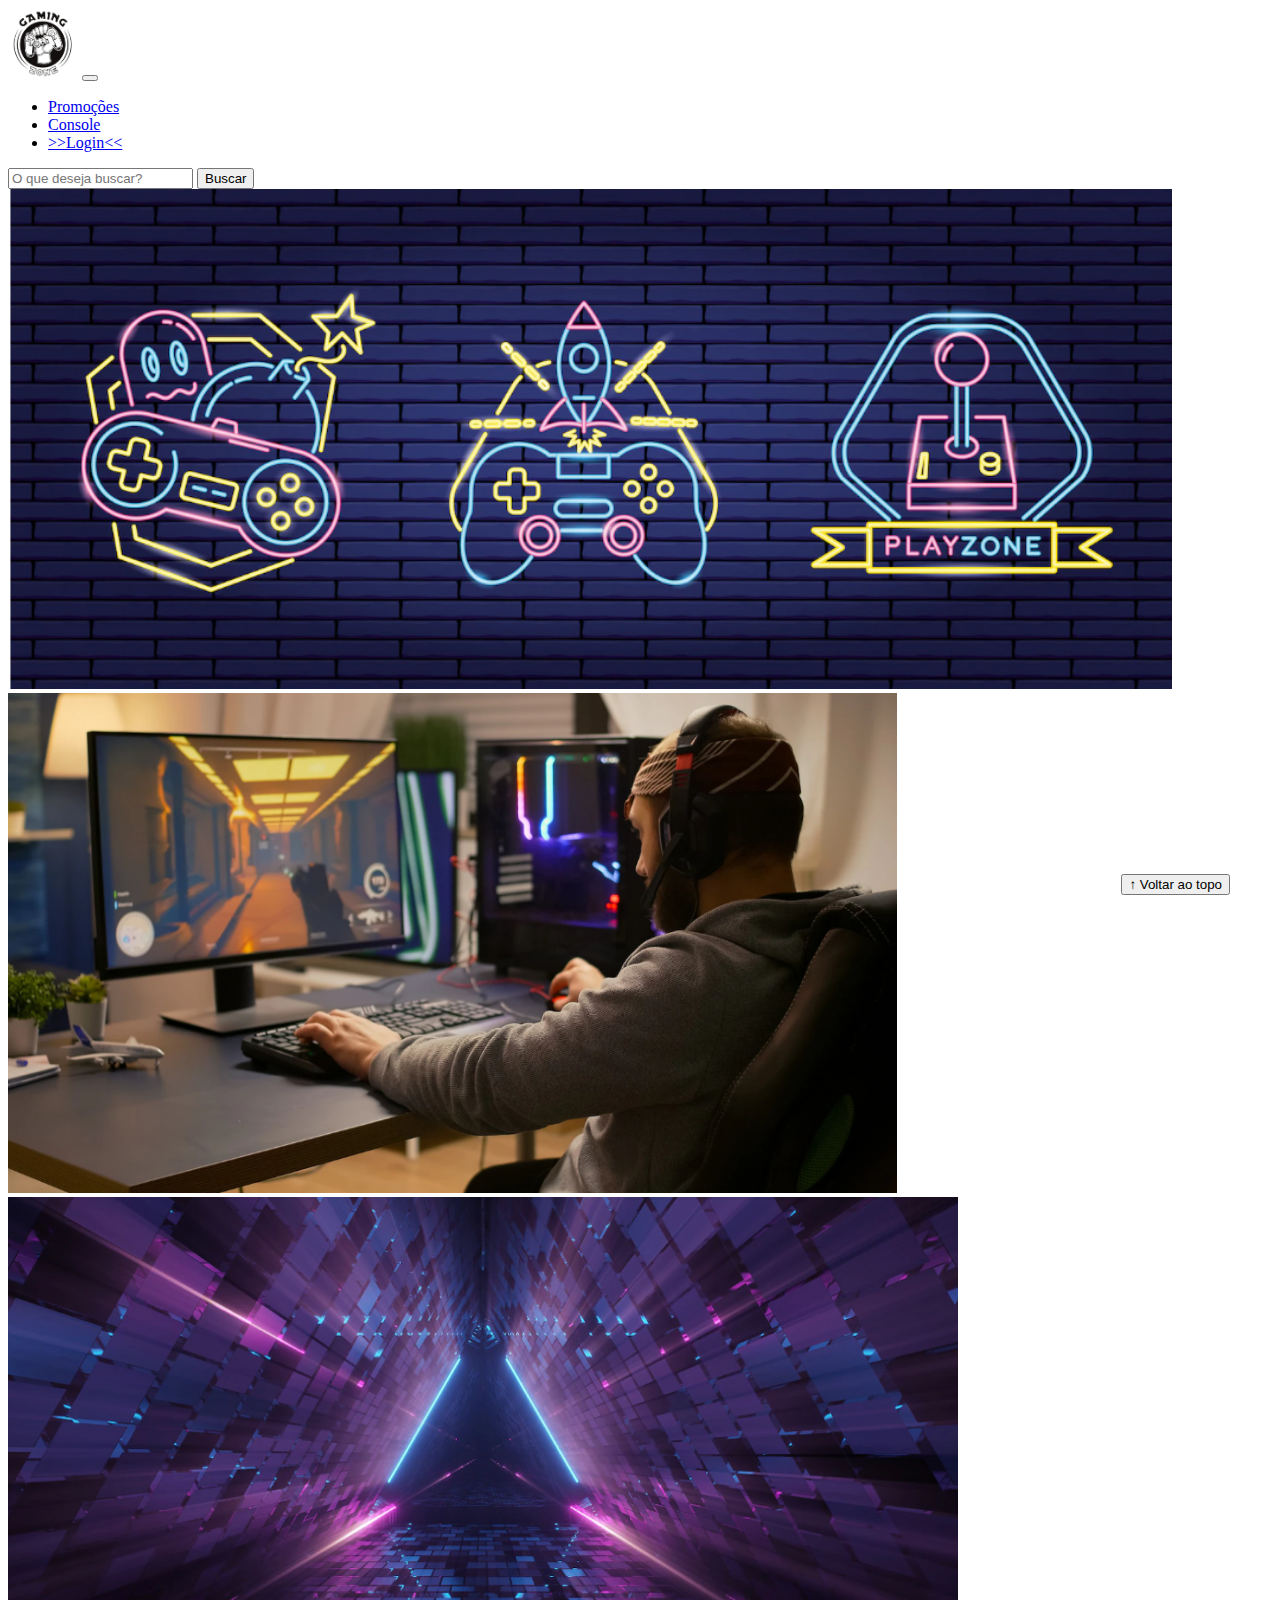
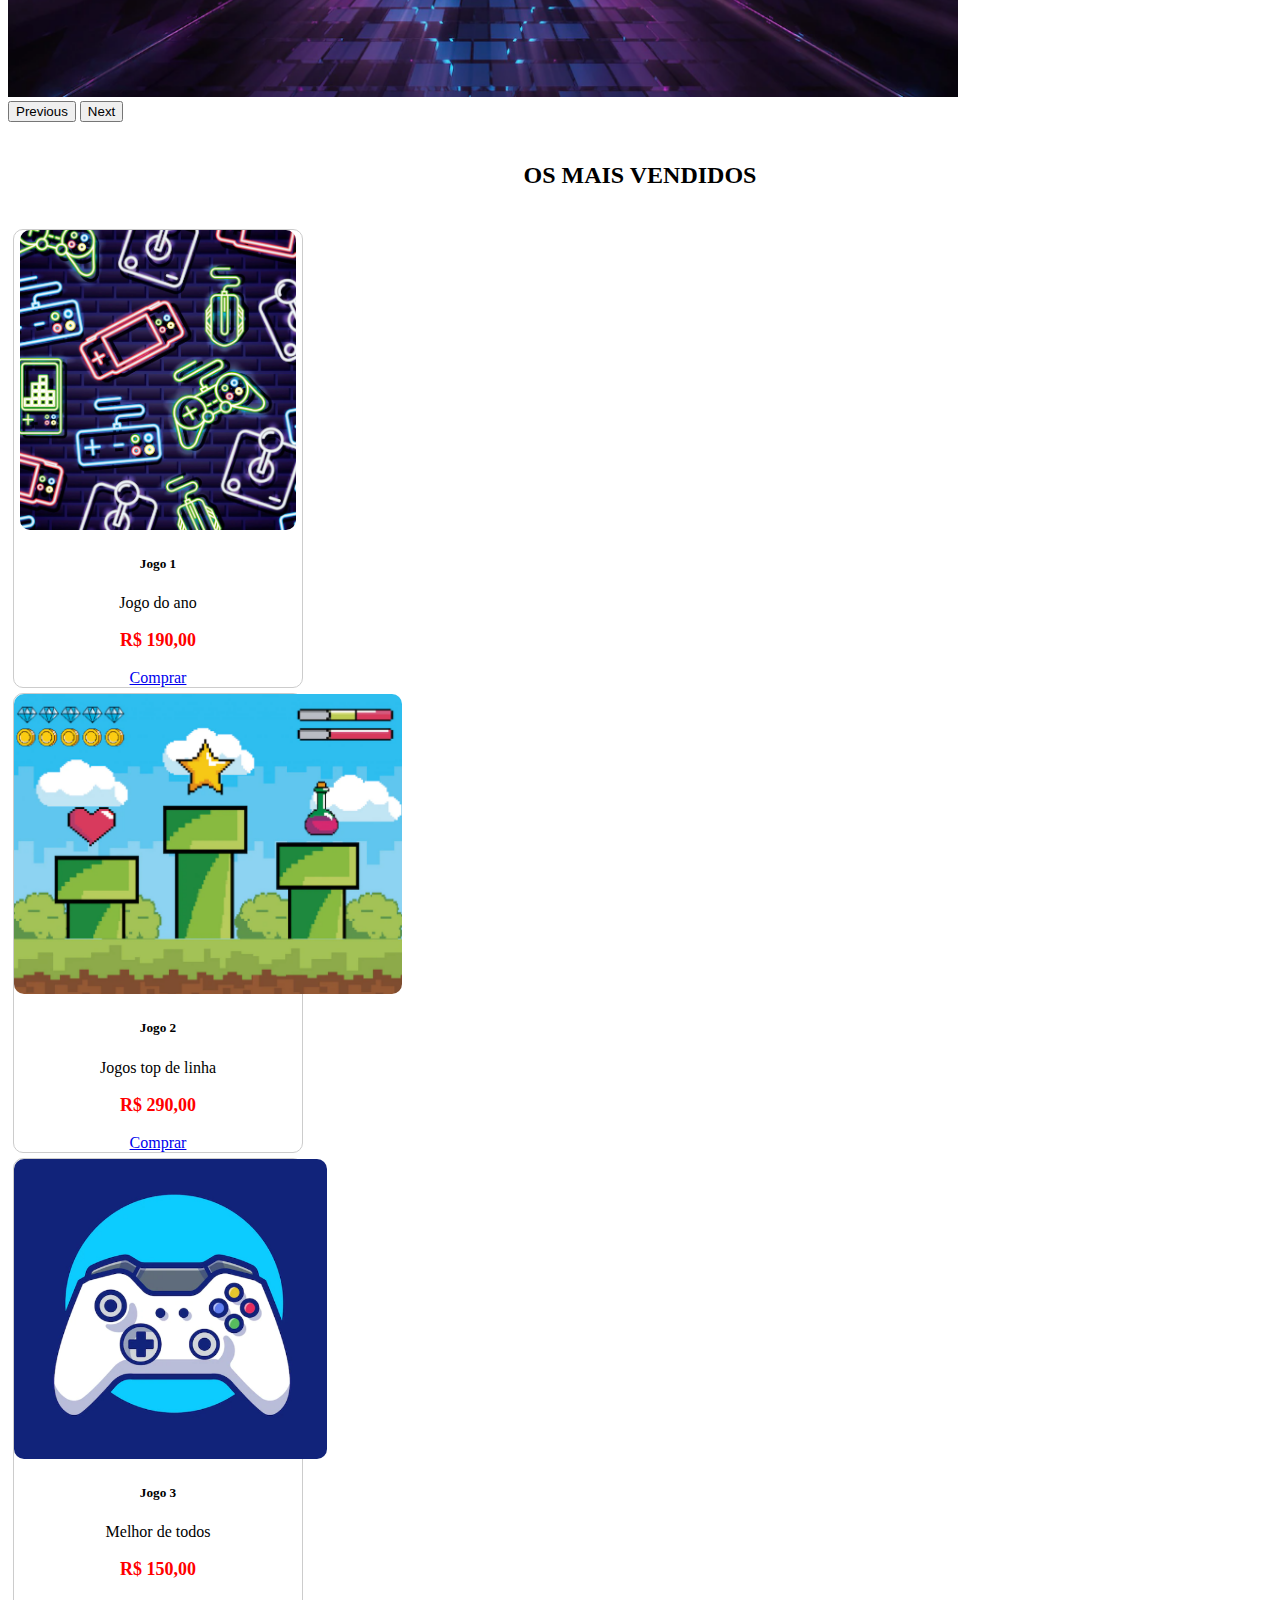
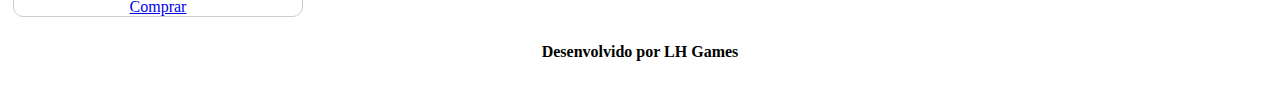
<file: atividadeCFE - inicial para atividade/index.html>
<!DOCTYPE html>
<html lang="pt-br">

<head>
  <meta charset="UTF-8">
  <meta http-equiv="X-UA-Compatible" content="IE=edge">
  <meta name="viewport" content="width=device-width, initial-scale=1.0">
  <title>LH Games</title>

  <link href="https://cdn.jsdelivr.net/npm/bootstrap@5.2.2/dist/css/bootstrap.min.css" rel="stylesheet"
    integrity="sha384-Zenh87qX5JnK2Jl0vWa8Ck2rdkQ2Bzep5IDxbcnCeuOxjzrPF/et3URy9Bv1WTRi" crossorigin="anonymous">

  <link rel="stylesheet" href="css/estilo.css">



</head>

<body>
  <header>
    <nav class="navbar navbar-expand-lg bg-body-tertiary">
      <div class="container-fluid">
        <a class="navbar-brand" href="index.html"><img src="img/logo.png"></a>
        <button class="navbar-toggler" type="button" data-bs-toggle="collapse" data-bs-target="#navbarSupportedContent" aria-controls="navbarSupportedContent" aria-expanded="false" aria-label="Toggle navigation">
          <span class="navbar-toggler-icon"></span>
        </button>
        <div class="collapse navbar-collapse" id="navbarSupportedContent">
          <ul class="navbar-nav me-auto mb-2 mb-lg-0">
            <li class="nav-item">
              <a class="nav-link active" aria-current="page" href="#">Promoções</a>
            </li>
            <li class="nav-item">
              <a class="nav-link" href="#">Console</a>
            </li>
            <li class="nav-item">
              <a class="nav-link" href="login.html">>>Login<<</a>
            </li>
          </ul>
          <form class="d-flex" role="search">
            <input class="form-control me-2" type="search" placeholder="O que deseja buscar?" aria-label="Search">
            <button class="btn btn-outline-success" type="submit">Buscar</button>
          </form>
        </div>
      </div>
    </nav>
  </header>

  <main>



    <section id="section-banners" class="container-fluid">

      <div id="carouselExample" class="carousel slide">
        <div class="carousel-inner">
          <div class="carousel-item active">
            <img src="img/banner1.PNG" class="d-block w-100" alt="Venha comprar na nossa loja!">
          </div>
          <div class="carousel-item">
            <img src="img/banner2.PNG" class="d-block w-100" alt="Promoção de produtos">
          </div>
          <div class="carousel-item">
            <img src="img/banner3.PNG" class="d-block w-100" alt="Várias novidades de produtos">
          </div>
        </div>
        <button class="carousel-control-prev" type="button" data-bs-target="#carouselExample" data-bs-slide="prev">
          <span class="carousel-control-prev-icon" aria-hidden="true"></span>
          <span class="visually-hidden">Previous</span>
        </button>
        <button class="carousel-control-next" type="button" data-bs-target="#carouselExample" data-bs-slide="next">
          <span class="carousel-control-next-icon" aria-hidden="true"></span>
          <span class="visually-hidden">Next</span>
        </button>
      </div>

    
    
    
    
    </section>
    <section id="section-vendidos" class="container-fluid">

      <h2>OS MAIS VENDIDOS</h2>

     <div class="card-group">
        <div class="card" style="width: 18rem;">
          <img src="img/jogo1.PNG" class="card-img-top" alt="Jogo de aventura">
          <div class="card-body">
            <h5 class="card-title">Jogo 1</h5>
            <p class="card-text">Jogo do ano</p>
            <p class="preco">R$ 190,00</p>
            <a href="#" class="btn btn-primary">Comprar</a>
          </div>
        </div>
        
        <div class="card" style="width: 18rem;">
          <img src="img/jogo2.PNG" class="card-img-top" alt="Jogo de corrida">
          <div class="card-body">
            <h5 class="card-title">Jogo 2</h5>
            <p class="card-text">Jogos top de linha</p>
            <p class="preco">R$ 290,00</p>
            <a href="#" class="btn btn-primary">Comprar</a>
          </div>
        </div>

        <div class="card" style="width: 18rem;">
          <img src="img/jogo3.PNG" class="card-img-top" alt="Jogo de aventura">
          <div class="card-body">
            <h5 class="card-title">Jogo 3</h5>
            <p class="card-text">Melhor de todos</p>
            <p class="preco">R$ 150,00</p>
            <a href="#" class="btn btn-primary">Comprar</a>
          </div>
        </div>
    </div>
    </section>


  </main>

  <footer>
    <p>Desenvolvido por LH Games</p>
  </footer>

  <button id="voltar-topo" type="button" class="btn btn-outline-primary" onclick="topo()">&uarr; Voltar ao topo</button>

  <script src="js/script.js"></script>
  <script src="https://cdn.jsdelivr.net/npm/bootstrap@5.2.2/dist/js/bootstrap.bundle.min.js"
    integrity="sha384-OERcA2EqjJCMA+/3y+gxIOqMEjwtxJY7qPCqsdltbNJuaOe923+mo//f6V8Qbsw3"
    crossorigin="anonymous"></script>

</body>

</html>
</file>
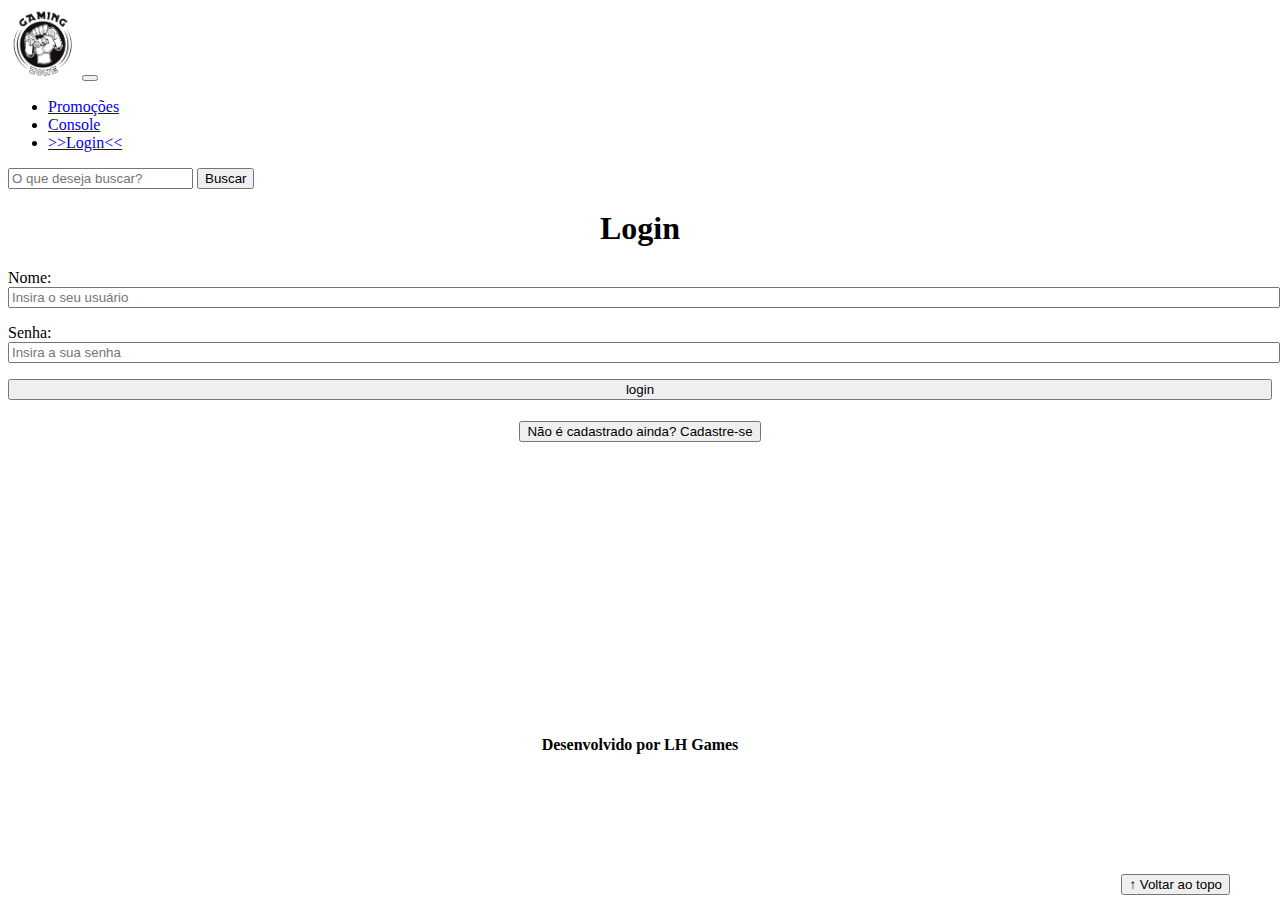
<file: atividadeCFE - inicial para atividade/login.html>
<!DOCTYPE html>
<html lang="pt-br">

<head>
    <meta charset="UTF-8">
    <meta http-equiv="X-UA-Compatible" content="IE=edge">
    <meta name="viewport" content="width=device-width, initial-scale=1.0">
    <title>LH Games - login</title>
    <link href="https://cdn.jsdelivr.net/npm/bootstrap@5.2.2/dist/css/bootstrap.min.css" rel="stylesheet"
        integrity="sha384-Zenh87qX5JnK2Jl0vWa8Ck2rdkQ2Bzep5IDxbcnCeuOxjzrPF/et3URy9Bv1WTRi" crossorigin="anonymous">
    <link rel="stylesheet" href="css/estilo.css">
</head>

<body>
    <header>
        <nav class="navbar navbar-expand-lg bg-body-tertiary">
            <div class="container-fluid">
              <a class="navbar-brand" href="index.html"><img src="img/logo.png"></a>
              <button class="navbar-toggler" type="button" data-bs-toggle="collapse" data-bs-target="#navbarSupportedContent" aria-controls="navbarSupportedContent" aria-expanded="false" aria-label="Toggle navigation">
                <span class="navbar-toggler-icon"></span>
              </button>
              <div class="collapse navbar-collapse" id="navbarSupportedContent">
                <ul class="navbar-nav me-auto mb-2 mb-lg-0">
                  <li class="nav-item">
                    <a class="nav-link active" aria-current="page" href="#">Promoções</a>
                  </li>
                  <li class="nav-item">
                    <a class="nav-link" href="#">Console</a>
                  </li>
                  <li class="nav-item">
                    <a class="nav-link" href="login.html">>>Login<<</a>
                  </li>
                </ul>
                <form class="d-flex" role="search">
                  <input class="form-control me-2" type="search" placeholder="O que deseja buscar?" aria-label="Search">
                  <button class="btn btn-outline-success" type="submit">Buscar</button>
                </form>
              </div>
            </div>
          </nav>  
    </header>

    <main>
        <section id="section-login">
            <h1>Login</h1>
            <div class="d-flex justify-content-center">
                <form method="post" action="" id="login">
                    <p>
                        <label for="usuario">Nome: </label>
                        <input id="usuario" name="usuario" required="required" type="text"
                            placeholder="Insira o seu usuário" class="form-control" />
                    </p>
                    <p>
                        <label for="senha">Senha: </label>
                        <input id="senha" name="senha" required="required" type="password"
                            placeholder="Insira a sua senha" class="form-control" />
                    </p>
                    <p>
                        <input type="button" value="login" class="btn btn-primary" id="bt-login" onclick="login()" />
                    </p>
                </form>
            </div>
        </section>

        <section id="section-cadastro">
            <div id="botao-cadastrar">
                <button type="button" class="btn btn-info">Não é cadastrado ainda? Cadastre-se</button>
            </div>
            <div id="form-cadastrar">

                <h1>Criar minha conta</h1>
                <p>Informe os seus dados abaixo para criar sua conta.</p>

                <div class="d-flex justify-content-center">
                    <form method="post" action="" id="login">
                        <p>
                            <label for="usuario">Usuário: </label>
                            <input id="usuario" name="usuario" required="required" type="text"
                                placeholder="ex. nome de usuário" class="form-control" />
                        </p>
                        <p>
                            <label for="email">E-mail: </label>
                            <input id="email" name="email" required="required" type="email"
                                placeholder="seu@email.com.br" class="form-control" />
                        </p>
                        <p>
                            <label for="senha">Senha: </label>
                            <input id="senha" name="senha" required="required" type="password"
                                placeholder="mínimo de 6 caracteres" class="form-control" />
                        </p>
                        <p>
                            <input type="button" value="Cadastrar" class="btn btn-primary" id="bt-cadastrar"
                                onclick="cadastro()" />
                        </p>
                    </form>
                </div>

            </div>
        </section>

    </main>



    <footer>
        <p>Desenvolvido por LH Games</p>
    </footer>

    <button id="voltar-topo" type="button" class="btn btn-outline-primary">&uarr; Voltar ao topo</button>

    <script src="https://cdn.jsdelivr.net/npm/bootstrap@5.2.2/dist/js/bootstrap.bundle.min.js"
        integrity="sha384-OERcA2EqjJCMA+/3y+gxIOqMEjwtxJY7qPCqsdltbNJuaOe923+mo//f6V8Qbsw3"
        crossorigin="anonymous"></script>
    <script src="js/script.js"></script>

    <script src="https://code.jquery.com/jquery-3.6.1.js"
        integrity="sha256-3zlB5s2uwoUzrXK3BT7AX3FyvojsraNFxCc2vC/7pNI=" crossorigin="anonymous"></script>
    <script type="text/javascript" src="js/jquery-script.js"></script>

</body>

</html>
</file>
<file: atividadeCFE - inicial para atividade/css/estilo.css>
/*cabeçalho*/
header img {
    height: 70px;
    width: 70px;
}

/*Conteudo principal*/

main{
    min-height: 500px;
}

/*banner*/
#section-banners img {
    height: 500px;
}

/*Produtos vendidos*/

#section-vendidos { 
    text-align: center;
}

#section-vendidos h2 {
    font-weight: bold;
    padding: 20px;
}

#section-vendidos img {
    height: 300px;
    border-radius: 10px;
}

#section-vendidos .card {
    margin: 5px;
    border: 1px solid #ccc;
    border-radius: 10px;
}

#section-vendidos .preco {
    color: red;
    font-size: 18px;
    font-weight: bold;
}

/*Rodapé*/

footer {
    text-align: center
}
footer p {
    font-weight: bold;
    padding: 10px;
}

/*Botão Voltar topo*/

#voltar-topo {
    position: fixed;
    bottom: 5px;
    right: 50px;

}

/* página de login  */

#section-login h1 {
    text-align: center;
}

#section-login input {
    width: 100%;

}

/* Formulário de cadastro*/

#section-cadastro{
    padding: 5px;
    text-align: center;
    background-color: #fff;
}

#form-cadastrar {
    padding: 50px;
    display: none;
}
</file>
